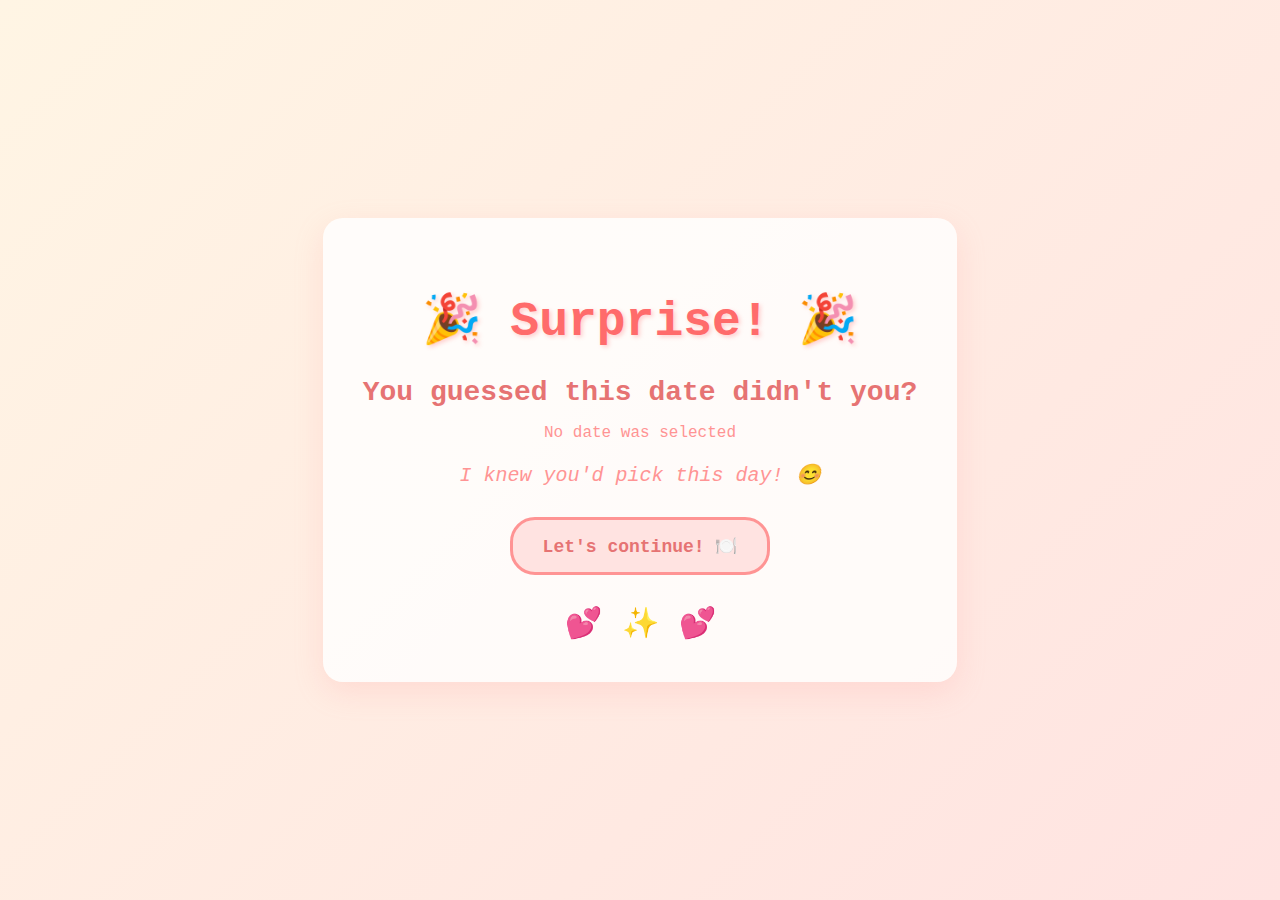
<file: surprise.html>
<!DOCTYPE html>
<html lang="en">
  <head>
    <meta charset="UTF-8" />
    <meta name="viewport" content="width=device-width, initial-scale=1.0" />
    <title>Surprise!</title>
    <link rel="stylesheet" href="css/surprise.css" />
  </head>
  <body>
    <div class="surprise-container">
      <h1>🎉 Surprise! 🎉</h1>
      <p class="surprise-text">You guessed this date didn't you?</p>
      <p class="selected-date" id="selectedDate">Loading...</p>
      <p class="sub-text">I knew you'd pick this day! 😊</p>
      <div class="button-container">
        <button class="continue-button" onclick="location.href='food.html'">
          Let's continue! 🍽️
        </button>
      </div>
      <div class="emoji-container">
        <span class="emoji">💕</span>
        <span class="emoji">✨</span>
        <span class="emoji">💕</span>
      </div>
    </div>

    <script>
      // Function to format date nicely
      function formatDate(dateString) {
        if (!dateString) return 'No date selected';
        
        const date = new Date(dateString);
        const options = { 
          weekday: 'long', 
          year: 'numeric', 
          month: 'long', 
          day: 'numeric' 
        };
        return date.toLocaleDateString('en-US', options);
      }

      // Display the selected date when page loads
      window.addEventListener('DOMContentLoaded', function() {
        const dateElement = document.getElementById('selectedDate');
        
        // Get the selected date from localStorage
        const selectedDate = localStorage.getItem('selectedDate');
        
        console.log('Retrieved date from localStorage:', selectedDate);
        
        if (selectedDate && selectedDate !== '') {
          const formattedDate = formatDate(selectedDate);
          console.log('Formatted date:', formattedDate);
          dateElement.textContent = formattedDate;
          dateElement.style.fontWeight = 'bold';
          dateElement.style.color = '#ff6b6b';
          
          // Clear the stored date after displaying it
          localStorage.removeItem('selectedDate');
        } else {
          console.log('No date found in localStorage');
          dateElement.textContent = 'No date was selected';
          dateElement.style.color = '#ff9494';
        }
      });
    </script>
  </body>
</html>
</file>
<file: css/surprise.css>
body {
  text-align: center;
  margin: 0;
  padding: 0;
  font-family: "Courier", monospace;
  background: linear-gradient(135deg, #fff5e4 0%, #ffe3e1 100%);
  color: #ff9494;
  min-height: 100vh;
  display: flex;
  align-items: center;
  justify-content: center;
}

.surprise-container {
  max-width: 600px;
  padding: 40px;
  background-color: rgba(255, 255, 255, 0.8);
  border-radius: 20px;
  box-shadow: 0 10px 30px rgba(255, 148, 148, 0.2);
  animation: fadeInUp 1s ease-out;
}

@keyframes fadeInUp {
  from {
    opacity: 0;
    transform: translateY(30px);
  }
  to {
    opacity: 1;
    transform: translateY(0);
  }
}

h1 {
  font-size: 48px;
  margin-bottom: 20px;
  color: #ff6b6b;
  text-shadow: 2px 2px 4px rgba(255, 107, 107, 0.3);
  animation: bounce 2s infinite;
}

@keyframes bounce {
  0%, 20%, 50%, 80%, 100% {
    transform: translateY(0);
  }
  40% {
    transform: translateY(-10px);
  }
  60% {
    transform: translateY(-5px);
  }
}

.surprise-text {
  font-size: 28px;
  margin-bottom: 15px;
  color: #e67373;
  font-weight: bold;
}

.sub-text {
  font-size: 20px;
  margin-bottom: 30px;
  color: #ff9494;
  font-style: italic;
}

.button-container {
  margin: 30px 0;
}

.continue-button {
  padding: 15px 30px;
  font-size: 18px;
  cursor: pointer;
  font-family: "Courier", monospace;
  background-color: #ffe3e1;
  color: #e67373;
  border-radius: 25px;
  border: 3px solid #ff9494;
  transition: all 0.3s ease;
  font-weight: bold;
}

.continue-button:hover {
  background-color: #ff9494;
  color: #ffe3e1;
  border: 3px solid #ff6b6b;
  transform: scale(1.05);
  box-shadow: 0 5px 15px rgba(255, 148, 148, 0.4);
}

.emoji-container {
  margin-top: 30px;
  display: flex;
  justify-content: center;
  gap: 20px;
}

.emoji {
  font-size: 30px;
  animation: float 3s ease-in-out infinite;
}

.emoji:nth-child(2) {
  animation-delay: 0.5s;
}

.emoji:nth-child(3) {
  animation-delay: 1s;
}

@keyframes float {
  0%, 100% {
    transform: translateY(0px);
  }
  50% {
    transform: translateY(-10px);
  }
}

/* Responsive design */
@media (max-width: 768px) {
  .surprise-container {
    margin: 20px;
    padding: 30px;
  }
  
  h1 {
    font-size: 36px;
  }
  
  .surprise-text {
    font-size: 24px;
  }
  
  .sub-text {
    font-size: 18px;
  }
  
  .continue-button {
    padding: 12px 25px;
    font-size: 16px;
  }
}
</file>
